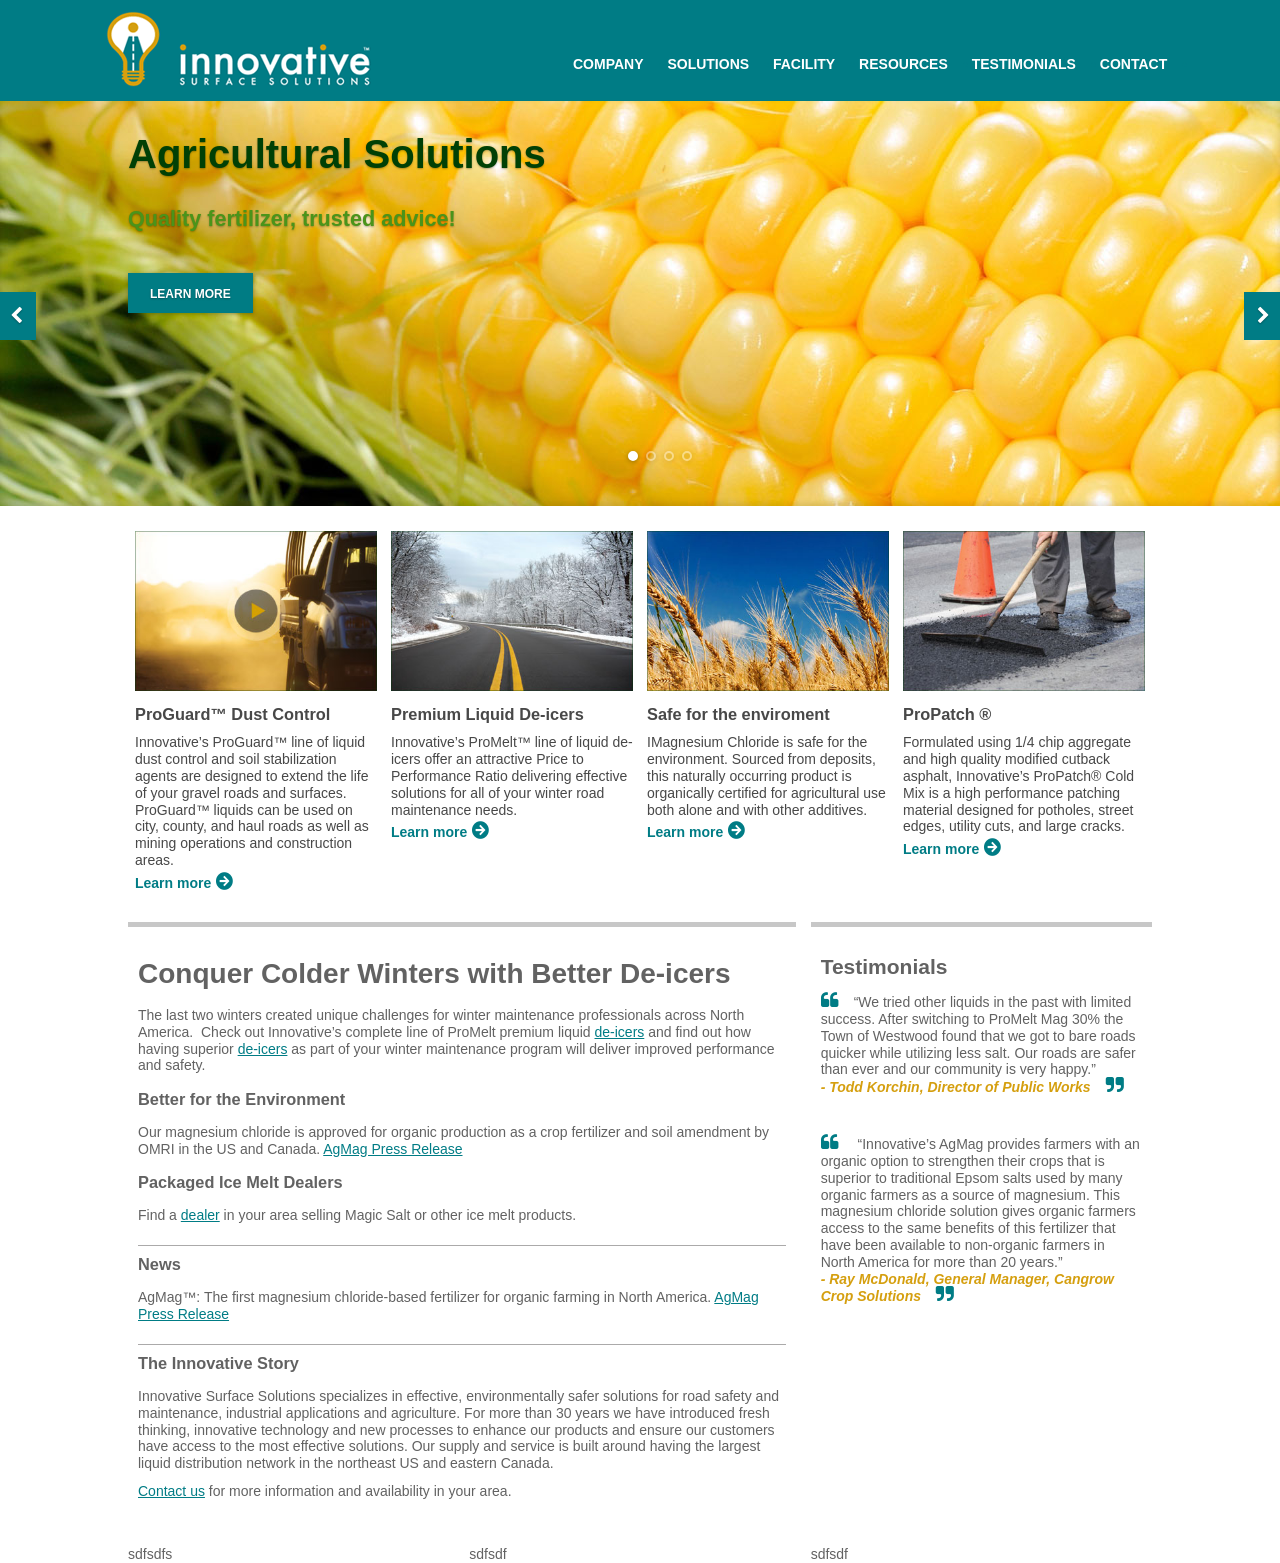
<file: NEW-WEBSITE/index.html>
<!DOCTYPE html>
<html xmlns="http://www.w3.org/1999/xhtml">
<head>
<meta charset="utf-8">
<meta http-equiv="X-UA-Compatible" content="IE=edge, chrome=1">
<title>home</title>
<!--======= Mobile Metas =======-->
<meta name="viewport" content="width=device-width, initial-scale=1, maximum-scale=1">
<meta name="format-detection" content="telephone=no">
<!--======= CSS =======-->
<link href="css/core.css" type="text/css" rel="stylesheet">

<!--======= JS =======-->
<script type="text/javascript" src="http://code.jquery.com/jquery-2.1.4.min.js"></script>
<script type="text/javascript" src="js/unslider.js"></script>
<script type="text/javascript" src="js/core.js"></script>

</head>
<body><?php include_once("analyticstracking.php") ?>
<!--=======  navigation =======-->
<div class="grids-1 header">
<div class="container">
    <div class="brand">
        <a href="/" class="logo">
            <h1> Innovative Surface Solutions </h1>
        </a>
    </div>
<div id="nav-trigger"><span>Menu</span></div>
<div id="mobile-nav"></div>
<div class="main-nav">
	<ul>
		<li><a href="#">Company</a></li>
		<li><a href="#">Solutions</a></li>
		<li><a href="#">Facility</a></li>
		<li><a href="#">Resources</a></li>
		<li><a href="#">Testimonials</a></li>
		<li><a href="#">Contact</a></li>
	</ul>
</div>
</div>
</div>
<!--=======  Banner =======-->

	 <div class="banner has-dots">
		
		  <ul>
		    <li style="background-image: url('img/shop.jpg'); width: 25%;"><h1 style="color:#004005">Agricultural Solutions</h1>
			<p style="color:#4a941a">Quality fertilizer, trusted advice!</p>
			<a class="btn" href="#">Learn more</a></li>
		    <li style="background-image: url('img/subway.jpg'); width: 25%;"><h1>ProGuard™ Dust Control</h1>
			<p>ProGuard™ liquids can be used on city, county...</p>
			<a class="btn" href="#">Learn more</a></li>
		    <li style="background-image: url('img/sunset.jpg'); width: 25%;"><h1>Premium Liquid De-icers</h1>
			<p>Effective solutions for all of your winter road...</p>
			<a class="btn" href="#">Learn more</a></li>
		    <li style="background-image: url('img/wood.jpg'); width: 25%;"><h1 style="color:#444545">High Performance Cold Mix</h1>
			<p style="color:#fff">High quality modified cutback asphalt...</p>
			<a class="btn" href="#">Learn more</a></li>
		  </ul>
		<a href="#" class="unslider-arrow prev"></a>
		<a href="#" class="unslider-arrow next"></a>
	</div>
<!--=======  Promo boxes =======-->
<div id="frame">
    <div class="grids-1 promo">
        <div class="grids-1-4"><img src="img/promo-1.jpg" /><h3>ProGuard™ Dust Control</h3><p>Innovative’s ProGuard™ line of liquid dust control and soil stabilization agents are designed to extend the life of your gravel roads and surfaces. ProGuard™ liquids can be used on city, county, and haul roads as well as mining operations and construction areas. </p><a class="promo-link" href="#">Learn more</a></div>
        <div class="grids-1-4"><img src="img/promo-2.jpg" /><h3>Premium Liquid De-icers</h3><p>Innovative’s ProMelt™ line of liquid de-icers offer an attractive Price to Performance Ratio delivering effective solutions for all of your winter road maintenance needs. </p><a class="promo-link" href="#">Learn more</a></div>
        <div class="grids-1-4"><img src="img/promo-3.jpg" /><h3>Safe for the enviroment</h3><p>IMagnesium Chloride is safe for the environment.  Sourced from deposits, this naturally occurring product is organically certified for agricultural use both alone and with other additives. </p><a class="promo-link" href="#">Learn more</a></div>
        <div class="grids-1-4"><img src="img/promo-4.jpg" /><h3>ProPatch ®</h3><p>Formulated using 1/4 chip aggregate and high quality modified cutback asphalt, Innovative’s ProPatch® Cold Mix is a high performance patching material designed for potholes, street edges, utility cuts, and large cracks. </p><a class="promo-link" href="#">Learn more</a></div>
    </div>
<!--=======  content =======-->

    <div class="grids-1 content">
        <div class="grids-2-3" >
        <div id="primary">
         <h1>Conquer Colder Winters with Better De-icers</h1>
      <p>The last two winters created unique challenges for winter maintenance professionals across North America.&nbsp; Check out Innovative’s complete line of ProMelt premium liquid <a href="de-icing.php">de-icers</a> and find out how having superior <a href="de-icing.php">de-icers</a> as part of your winter maintenance program will deliver improved performance and safety.</p>
<h3>Better for the Environment&nbsp;</h3>
<p>Our magnesium chloride is approved for organic production as a crop fertilizer and soil amendment by OMRI in the US and Canada.&nbsp;<a target="_blank" href="documents/AgMagPR-June23.pdf">AgMag Press Release</a> </p>
      <h3>Packaged Ice Melt Dealers</h3>
      <p>Find a <a href="distributor.php">dealer</a> in your area selling Magic Salt or other ice melt products.</p>
      <hr>
      <h3>News</h3>
      <p>AgMag&trade;: The first magnesium chloride-based fertilizer for organic farming in North America.&nbsp;<a target="_blank" href="documents/AgMagPR-June23.pdf">AgMag Press Release</a></p>
      <hr>
      <h3>The Innovative Story</h3>
<p>Innovative Surface Solutions specializes in effective, environmentally safer solutions for road safety and maintenance, industrial applications and agriculture. For more than 30 years we have introduced fresh thinking, innovative technology and new processes to enhance our products and ensure our customers have access to the most effective solutions. Our supply and service is built around having the largest liquid distribution network in the northeast US and eastern Canada.</p>
<p><a href="contact.php">Contact us</a> for more information and availability in your area. </p>

        </div>
        </div>
        <div class="grids-1-3">
        <div id="secondary">
        <h2>Testimonials</h2>
        <p class="testi">“We tried other liquids in the past with limited success.  After switching to ProMelt Mag 30% the Town of Westwood found that we got to bare roads quicker while utilizing less salt. Our roads are safer than ever and our community is very happy.” <br>
        <em> - Todd Korchin, Director of Public Works</em></p>
        <br />
        <p class="testi">
          “Innovative’s AgMag provides farmers with an organic option to strengthen their crops that is superior to traditional Epsom salts used by many organic farmers as a source of magnesium. This magnesium chloride solution gives organic farmers access to the same benefits of this fertilizer that have been available to non-organic farmers in North America for more than 20 years.” <br>
        <em> - Ray McDonald, General Manager, Cangrow Crop Solutions</em></p>
        </div>
        </div>

    </div>


<!--=======  footer =======-->
    <div class="grids-1 footer">
        <div class="grids-1-3">sdfsdfs</div>
        <div class="grids-1-3">sdfsdf</div>
        <div class="grids-1-3">sdfsdf</div>

    </div>
</div>
</body>
</html>
</file>
<file: NEW-WEBSITE/css/core.css>
* { 
    -webkit-box-sizing: border-box; /* Safari/Chrome, other WebKit */
    -moz-box-sizing: border-box;    /* Firefox, other Gecko */
    box-sizing: border-box;         /* Opera/IE 8+ */
}
/* FONT AWESOME
 * -------------------------- */
@font-face {
  font-family: 'FontAwesome';
  src: url('../font/fontawesome-webfont.eot?v=3.2.1');
  src: url('../font/fontawesome-webfont.eot?#iefix&v=3.2.1') format('embedded-opentype'), 
  url('../font/fontawesome-webfont.woff?v=3.2.1') format('woff'), 
  url('../font/fontawesome-webfont.ttf?v=3.2.1') format('truetype'), 
  url('../font/fontawesome-webfont.svg#fontawesomeregular?v=3.2.1') format('svg');
  font-weight: normal;
  font-style: normal}
article, aside, details, figcaption, figure, footer, header, hgroup, main, nav, section, summary {display:block}
html {
    font-size:100%;
    -ms-text-size-adjust:100%;
    -webkit-text-size-adjust:100%;
     font-family: AGReverance-Roman; 

}
body {font: 14px/23px Arial,Helvetica,sans-serif; margin: 0; padding: 0; line-height: 1.2em; color: #626262}
a:focus {
    outline:thin dotted
}
a:active, a:hover {
    outline:0
}
h1 {
    font-size:2em;
    margin:.67em 0;
    line-height: 1em;
}
h2 {
    font-size:1.5em;
    margin:.83em 0
}
h3 {
    font-size:1.17em;
    margin:1em 0
}
h4 {
    font-size:1em;
    margin:1.33em 0
}
abbr[title] {
    border-bottom:1px dotted
}
b, strong {
    font-weight:700
}
blockquote {
    margin:1em 40px
}
hr {
    -moz-box-sizing:content-box;
    box-sizing:content-box;
    height:0
}
p, pre {
    margin:0.8em 0
}
code, kbd, pre, samp {
    font-family:monospace, serif;
    _font-family:'courier new', monospace;
    font-size:1em
}
pre {
    white-space:pre;
    white-space:pre-wrap;
    word-wrap:break-word
}
q {
    quotes:none
}
q:before, q:after {
    content:'';
    content:none
}
small {
    font-size:80%
}
sub, sup {
    font-size:75%;
    line-height:0;
    position:relative;
    vertical-align:baseline
}
sup {
    top:-.5em
}
sub {
    bottom:-.25em
}
dl, menu, ol, ul {
    margin:.5em 0
}
dd {
    margin:0 0 0 40px
}
hr {
    background: #abaaaa none repeat scroll 0 0;
    border: medium none;
    float: left;
    height: 1px;
    margin: 10px 0;
    width: 100%;
}
.right {float:right}
.left {float:left}
.optional {
    color: #999999;
    font-size: .8em;
    padding:10px 30px 0 0
}
img {border:0;  -ms-interpolation-mode:bicubic}
svg:not(:root) {overflow:hidden}
form {margin:0}
legend {
    border:0;
    padding:0;
    white-space:normal;
    *margin-left:-7px
}
button, input, select, textarea {
    font-size:100%;
    margin:0;
    vertical-align:baseline;
    *vertical-align:middle
}
button, input {
    line-height:normal
}
button, select {
    text-transform:none
}
button, html input[type=button], input[type=reset], input[type=submit] {
    -webkit-appearance:button;
    cursor:pointer;
    *overflow:visible
}
button[disabled], html input[disabled] {
    cursor:default
}
.upload {
    cursor: pointer;
    display: inline-block;
    overflow: hidden;
    position: relative;
}
.upload input {
    cursor: pointer;
    height: 100%;
    position: absolute;
    left: -200px;
    top: 0;
}
input[type=checkbox], input[type=radio] {
    box-sizing:border-box;
    padding:0;
    *height:13px;
    *width:13px
}

button::-moz-focus-inner, input::-moz-focus-inner {
    border:0;
    padding:0
}
textarea {
    overflow:auto;
    vertical-align:top
}
table {
    border-collapse:collapse;
    border-spacing:0
}
[hidden] {
display:none!important
}

img {
    max-width:100%;
    height:auto
}
a, a:link, a:visited {
    color: #007c85;
    outline: medium none;
}
a:hover, a:active {
    text-decoration: none;
}
.testi:before{content: "\f10d"; font-family: "FontAwesome";font-size: 1.35em;margin: 0;padding: 0 15px 0 0;top: 1px; color: #007c85}   
.testi:after{content: "\f10e"; font-family: "FontAwesome";font-size: 1.35em;margin: 0;padding: 0  0 0 15px;top: 1px; color: #007c85}   
.testi > em {color: #d59f0f; font-weight: bold}
.container{position: relative; background: #007c85; height: 60px}
.logo h1 {
    background: rgba(0, 0, 0, 0) url("../img/m-logo.png") no-repeat;
    width: 190px;
    height: 57px;
    margin: 0 0 0 16px;
    overflow: hidden;
    padding: 0;
    text-indent: -9999px;
    position: absolute;
    top: 2px
}
.promo-link:after {color: #007c85;content: "\f0a9";font-family: "FontAwesome";font-size: 1.35em;margin: 0;padding: 0 0 0 5px}   
.promo-link {color:#007c85 !important; font-weight: bold; text-decoration: none; }
.main-nav{display: none}
#nav-trigger {display: inline-block;background: #007c85;color: #fff;width: 100%;padding: 1.3em 1.5em;cursor: pointer;text-align: right}
#nav-trigger span:before {color: #fff;content: "\f0c9";font-family: "FontAwesome";font-size: 1.35em;margin: 0;padding: 0 15px 0 0;top: 1px}   
#nav-trigger span.open:before{color: #fff}
#main-nav {background-color: #ff0032;padding: 10px 0;display:block}
#main-nav ul {list-style-type: none;margin: 0;padding: 0}
#main-nav li {display: inline-block;border-right: solid 1px #cc0028;padding: 0 5px}
#main-nav li:last-child {border-right: none}
#main-nav a {display: block;color: white;padding: 10px 30px}
#main-nav a:hover {background-color: #e6002d;color: #007c85}
#mobile-nav {position: relative;display: none}
#mobile-nav ul {
    display: none;
    list-style-type: none;
    position: absolute;
    left: 0;
    right: 0;
    padding:0;
    margin:0;
    background-color: #fff;
    z-index: 999999 }
#mobile-nav li {
    display: block;
    padding: 5px 0;
    margin: 0 5px;
    border-bottom: solid 1px #777; }
#mobile-nav li:last-child {
      border-bottom: none; }
#mobile-nav a {
    display: block;
    color: #007c85 ;
    padding: .2em 1.5em; 
    text-decoration: none}
#mobile-nav a:hover {
      background-color: #fff;
      color: #007c85;
      text-decoration: underline; }
.banner {
    background: #5b4d3d none repeat scroll 0 0;
    color: rgba(255, 255, 255, 0.6);
    font-size: 18px;
    line-height: 24px;
    overflow: auto;
    position: relative;
    text-shadow: 0 0 1px rgba(0, 0, 0, 0.05), 0 1px 2px rgba(0, 0, 0, 0.3);
    width: 100%;
    float: left;
}
.banner ul {
    list-style: outside none none;
    width: 300%;
    margin:0;
    padding:0;
}
.banner ul li {
    box-shadow: 0 -3px 6px rgba(0, 0, 0, 0.1) inset;
    display: block;
    float: left;
    min-height: 405px;
    padding: 0;
    width: 33%;
    background-position: -650px 0
}
.banner h1 {
    color: #fff;
    font-size: 2em;
    line-height: 52px;
    padding:0 10px 0 10%
}
.banner p {padding:0 0 0 10%; font-weight: bold; font-size: 1.2em}
.banner .btn {margin: 25px 0 0 10%}
.btn:active {
    filter: drop-shadow(0px -1px 2px rgba(0, 0, 0, 0.5));
}
.banner .btn, .banner .dot {
    filter: drop-shadow(0px 1px 2px rgba(0, 0, 0, 0.3));
}
.banner > .dots {
    bottom: 20px;
    left: 0;
    position: absolute;
    right: 0;
    display: none;
}
.banner .dots li {
    border: 2px solid #fff;
    border-radius: 6px;
    cursor: pointer;
    display: inline-block;
    height: 10px;
    margin: 0 4px;
    opacity: 0.4;
    text-indent: -999em;
    transition: background 0.5s ease 0s, opacity 0.5s ease 0s;
    width: 10px;
}
.banner .dots li.active {
    background: #fff none repeat scroll 0 0;
    opacity: 1;
}
.banner .next, .prev {color:red; z-index:9999;position:relative; bottom:50%}
.next { float: right; text-decoration: none;}
.prev{ float:left; text-decoration: none;}
.prev:before{ color: #fff; content: "\f053";font-family: "FontAwesome";font-size: 1em;margin: 0;padding: 15px 13px 15px 10px;top: 1px; background:#007c85 }
.next:before{ color: #fff; content: "\f054";font-family: "FontAwesome";font-size: 1em;margin: 0;padding: 15px 10px 15px 13px;top: 1px; background:#007c85 }
.promo {margin: 20px 0 0 0}
.promo img, .promo h3, .promo p, .promo a {padding: 5px 7px; margin: 0; line-height: 1.2em; color: #484848}
.btn {
    border: none;
    background: #007c84;
    clear: both;
    color: #fff !important;
    display: inline-block;
    font-size: 12px;
    font-weight: bold;
    padding: 9px 22px 7px !important;
    text-decoration: none;
    text-transform: uppercase;
}
#primary, #secondary {border-top: 5px solid #c7c7c7; margin: 30px 0; padding: 15px 10px}
#primary {margin: 30px 15px 20px 0}
/*===========================================
    Form Elements
=============================================*/

.form input[type="text"], .form input[type="password"], .form input[type="email"], .form input[type="url"], .form input[type="date"], .form input[type="month"], .form input[type="time"], .form input[type="datetime"], .form input[type="datetime-local"], .form input[type="week"], .form input[type="number"], .form input[type="search"], .form input[type="tel"], .form input[type="color"], .form select, .form textarea {
    -moz-box-sizing: border-box;
    border-radius:0;
    border: 1px solid #3f4752;
    display: inline-block;
/*    font-size: 0.8em;*/
    padding: 0.5em 0.9em;
    width:95%;
    margin: 0.25em 0    
}
.form input:not([type])[disabled] {
    cursor:not-allowed;
    background-color:#eaeded;
    color:#cad2d3
}
.form input:focus:invalid, .form textarea:focus:invalid, .form select:focus:invalid {
    color:#b94a48;
    border-color:#ee5f5b
}
.form input:focus:invalid:focus, .form textarea:focus:invalid:focus, .form select:focus:invalid:focus {
    border-color:#e9322d
}
.form input[type=file]:focus:invalid:focus, .form input[type=radio]:focus:invalid:focus, .form input[type=checkbox]:focus:invalid:focus {
    outline-color:#e9322d
}
.form select {
    border:1px solid #e5e5e5;
    background-color:#fff
}
.form select[multiple] {
    height:auto
}
.form label {
    margin:.5em 0 .2em
}
.form fieldset {
    margin:0;
    padding:.35em 0 .75em;
    position:relative;
    border:0
}
.form legend {
    display:block;
    width:100%;
    padding:.3em 0;
    margin-bottom:.3em;
    color:#333;
    border-bottom:1px solid #e5e5e5
}
.form .group button {margin:.35em 0}
.form .input-1 {width:100%}
.form .input-2-3 {width:66%}
.form .input-1-2 {width:50%}
.form .input-1-3 {width:33%}
.form .input-1-4 {width:25%}
.form .input-5-6 {width:83.3333%}
.form .help-inline, .form-message-inline {
    display:inline-block;
    padding-left:.3em;
    color:#666;
    vertical-align:middle;
    font-size:.875em
}
.button {
    font-family:inherit;
    font-size:100%;
    *font-size:90%;
    *overflow:visible;
    padding:.8em 1em;
    color:#444;
    color:rgba(0, 0, 0, .8);
    *color:#444;
    border:1px solid #999;
    border:0 rgba(0, 0, 0, 0);
    background-color:#3de3bd;
    text-decoration:none;
    margin:10px 0
}
.button-hover, .button:hover, .button:focus {
    background:#AEE3D7
}
.button:focus {
    outline:0
}
.button-active, .button:active {
    box-shadow:0 0 0 1px rgba(0, 0, 0, .15) inset, 0 0 6px rgba(0, 0, 0, .2) inset
}
.button[disabled], .button-disabled, .button-disabled:hover, .button-disabled:focus, .button-disabled:active {
    border:0;
    background-image:none;
    filter:progid:DXImageTransform.Microsoft.gradient(enabled=false);
    filter:alpha(opacity=40);
    -khtml-opacity:.4;
    -moz-opacity:.4;
    opacity:.6;
    box-shadow:none
}
.button-hidden {
    display:none
}
.button::-moz-focus-inner {
    padding:0;
    border:0
}
.button-primary, .button-selected, a.button-primary, a.button-selected {
    background-color:#0078e7;
    color:#fff
}
.form .label-hidde { position:absolute; left:-999px
}


@media (min-width:768px) {
    .logo h1 {
    width: 190px;
    height: 57px;
    margin: 0 0 0 16px;
    overflow: hidden;
    padding: 0;
    text-indent: -9999px;
    position: absolute;
    top: 2px
}
#nav-trigger {display: block}
#mobile-nav {display: block}
#header {margin: 2em auto}
.banner > .dots { display:block; text-align: center}
.banner h1 {font-size: 40px}
#frame {width:100%; float:left}
.grids-1,
.grids-1-2,
.grids-1-3,
.grids-2-3,
.grids-1-4,
.grids-3-4,
.grids-1-5,
.grids-2-5,
.grids-3-5,
.grids-4-5,
.grids-1-6,
.grids-5-6,
.grids-1-8,
.grids-3-8,
.grids-5-8,
.grids-7-8,
.grids-1-12,
.grids-5-12,
.grids-7-12,
.grids-11-12,
.grids-1-24,
.grids-5-24,
.grids-7-24,
.grids-11-24,
.grids-13-24,
.grids-17-24,
.grids-19-24,
.grids-23-24 {
    display: inline-block;
    *display: inline; /* IE < 8: fake inline-block */
    zoom: 1;
    letter-spacing: normal;
    word-spacing: normal;
    vertical-align: top;
    text-rendering: auto;
    float:left
}

.grids-1 {width: 100%}
.grids-1-2 {width: 50%; *width: 49.969%}
.grids-1-3 {width: 33.3339%; *width: 33.3023%}
.grids-2-3 {width: 66.6667%; *width: 66.6357%}
.grids-1-4 {width: 25%; *width: 24.969%}
.grids-3-4 {width: 75%; *width: 74.969%}
.grids-1-5 {width: 20%; *width: 19.969%}
.grids-2-5 {width: 40%; *width: 39.969%}
.grids-3-5 {width: 60%; *width: 59.969%}
.grids-4-5 {width: 80%; *width: 79.969%}
.grids-1-6 {width: 16.6667%; *width: 16.6357%}
.grids-5-6 {width: 83.3333%; *width: 83.3023%}
.grids-1-8 {width: 12.5%; *width: 12.469%}
.grids-3-8 {width: 37.5%; *width: 37.469%}
.grids-5-8 {width: 62.5%; *width: 62.469%}
.grids-7-8 {width: 87.5%; *width: 87.469%}
.grids-1-12 {width: 8.3333%; *width: 8.3023%}
.grids-5-12 {width: 41.6667%; *width: 41.6357%}
.grids-7-12 {width: 58.3333%; *width: 58.3023%}
.grids-11-12 {width: 91.6667%; *width: 91.6357%}
.grids-1-24 {width: 4.1667%; *width: 4.1357%}
.grids-5-24 {width: 20.8333%; *width: 20.8023%}
.grids-7-24 {width: 29.1667%; *width: 29.1357%}
.grids-11-24 {width: 45.8333%; *width: 45.8023%}
.grids-13-24 {width: 54.1667%; *width: 54.1357%}
.grids-17-24 {width: 70.8333%; *width: 70.8023%}
.grids-19-24 {width: 79.1667%; *width: 79.1357%}
.grids-23-24 {width: 95.8333%; *width: 95.8023%}

}
@media (min-width:800px) {

}
@media (min-width:980px) {
.logo h1 {
    background: rgba(0, 0, 0, 0) url("../img/logo.png") no-repeat;
    width: 268px;
    height:82px;
    margin: 0 0 0 16px;
    overflow: hidden;
    padding: 0;
    text-indent: -9999px;
    position: absolute;
    top: 10px
}
.banner ul li {background-position: 0 0}
#mobile-nav {display: none}
#nav-trigger {display: none}
.header {background: #007c85}
.brand {padding: 10px 0 0 0; float: left;}
.container { width: 1024px;margin-left: auto;margin-right: auto;padding-left: 15px;padding-right: 15px;}
.main-nav {display: inline-block;float: left;margin: 0 0 0 30%}
.main-nav ul {position: relative; list-style: none; margin: 2em 0 0 0!important; padding: 0;font-size: 1em;font-weight: 600;line-height: 73px;transition: all 0.1s ease 0s;}
.main-nav ul li {display: inline-block; padding: 0 10px 0; position: relative}
.main-nav ul li:hover {background: #d59f0f}
.main-nav ul li a { color: #fff;text-decoration: none; text-transform: uppercase; font-size: 1em}
.main-nav ul li a:hover {text-decoration: none;}
.main-nav ul li:after {content: '\2022'; font-weight: bold; position: absolute; color: #007c85; top:1px; right: -10px}
}

@media (min-width:1024px) {
#frame {
    margin: 0 auto;
    padding: 0;
    position: relative;
    width: 1024px;
    float: none
}
.main-nav {margin: 0 0 0 33%}


}
@media (min-width:1280px) {
#frame {
    margin: 0 auto;
    padding: 0;
    position: relative;
    width: 1024px;
    float: none
}
.main-nav {margin: 0 0 0 43%}
.container { width: 1130px}
}
@media screen and (-webkit-min-device-pixel-ratio: 1.5), screen and (-webkit-min-device-pixel-ratio: 2), screen and (-webkit-min-device-pixel-ratio: 3.0)  {
.main-nav ul li.first:before{ background: url('../img/menu-icon-200.png');
background-repeat:no-repeat;
background-size:17px 19px;
content:''; position: absolute;left: -20px;top: 4px}
.main-nav ul li.last:after { background: url('../img/menu-icon-200.png');
background-repeat:no-repeat;
background-size:17px 19px;content:''; position: absolute;right: -20px;top: 4px;-webkit-transform: rotate(180deg); -moz-transform: rotate(180deg);-o-transform: rotate(180deg);-ms-transform: rotate(180deg);transform: rotate(180deg);  }

}
</file>
